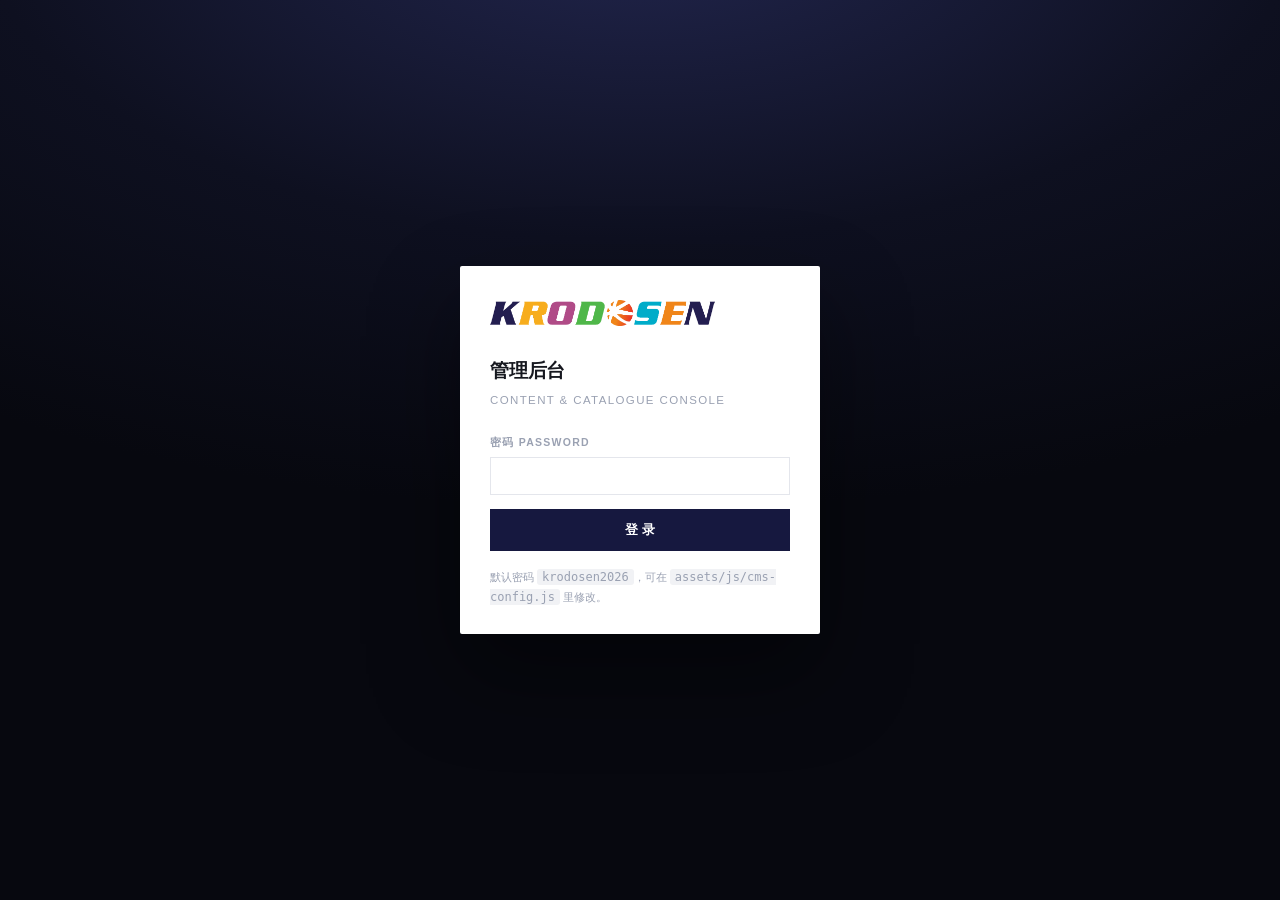
<file: admin.html>
<!DOCTYPE html>
<html lang="zh-CN">
<head>
<meta charset="UTF-8">
<meta name="viewport" content="width=device-width, initial-scale=1">
<title>KRODOSEN 管理后台</title>
<meta name="robots" content="noindex, nofollow">
<link rel="icon" href="img/logo.png">
<link rel="stylesheet" href="assets/css/admin.css?v=20261117c">
</head>
<body class="adm">

<!-- ============ LOGIN ============ -->
<div class="login" id="loginView">
  <form class="login__box" id="loginForm" autocomplete="off">
    <div class="login__logo"><img src="img/logo.png" alt="KRODOSEN"></div>
    <h1>管理后台</h1>
    <p class="login__sub">Content &amp; catalogue console</p>
    <label class="fld">
      <span>密码 Password</span>
      <input type="password" id="loginPw" required autocomplete="current-password">
    </label>
    <button type="submit" class="btn btn--primary btn--block">登 录</button>
    <p class="login__msg" id="loginMsg" hidden></p>
    <p class="login__hint">默认密码 <code>krodosen2026</code>，可在 <code>assets/js/cms-config.js</code> 里修改。</p>
  </form>
</div>

<!-- ============ APP ============ -->
<div class="shell" id="shellView" hidden>
  <aside class="side">
    <div class="side__brand">
      <img src="img/logo-rev.png" alt="KRODOSEN">
      <span>Console</span>
    </div>

    <nav class="side__nav">
      <button class="side__link is-on" data-view="products">
        <svg viewBox="0 0 20 20" fill="none" stroke="currentColor" stroke-width="1.5"><rect x="2.5" y="3.5" width="15" height="5"/><rect x="2.5" y="11.5" width="15" height="5"/></svg>
        <span>产品管理</span><i data-badge-products>0</i>
      </button>
      <button class="side__link" data-view="content">
        <svg viewBox="0 0 20 20" fill="none" stroke="currentColor" stroke-width="1.5"><path d="M3 4h14M3 8h9M3 12h14M3 16h7"/></svg>
        <span>页面装修</span>
      </button>
      <button class="side__link" data-view="articles">
        <svg viewBox="0 0 20 20" fill="none" stroke="currentColor" stroke-width="1.5"><path d="M4 3h9l3 3v11H4z"/><path d="M7 9h6M7 12h6M7 6h3"/></svg>
        <span>文章管理</span><i data-badge-articles>0</i>
      </button>
      <button class="side__link" data-view="inquiries">
        <svg viewBox="0 0 20 20" fill="none" stroke="currentColor" stroke-width="1.5"><rect x="2.5" y="4.5" width="15" height="11" rx="1.5"/><path d="M3 6l7 5 7-5"/></svg>
        <span>询盘消息</span><i class="i--alert" data-badge-inq>0</i>
      </button>
      <button class="side__link" data-view="stats">
        <svg viewBox="0 0 20 20" fill="none" stroke="currentColor" stroke-width="1.5"><path d="M3 17V9M8 17V4M13 17v-6M18 17V7"/></svg>
        <span>访问统计</span>
      </button>
    </nav>

    <div class="side__foot">
      <div class="mode" data-mode-badge>本地模式</div>
      <a class="side__mini" href="index.html" target="_blank" rel="noopener">查看网站 ↗</a>
      <button class="side__mini" id="logoutBtn">退出登录</button>
    </div>
  </aside>

  <main class="main">
    <header class="top">
      <div>
        <h2 id="viewTitle">产品管理</h2>
        <p id="viewSub" class="top__sub"></p>
      </div>
      <div class="top__act" id="viewActions"></div>
    </header>

    <!-- ---------- PRODUCTS ---------- -->
    <section class="view" id="view-products">
      <div class="bar">
        <div class="search">
          <svg viewBox="0 0 16 16" fill="none" stroke="currentColor" stroke-width="1.6"><circle cx="7" cy="7" r="4.6"/><path d="M10.6 10.6 14 14"/></svg>
          <input type="search" id="prodSearch" placeholder="搜索型号 / 分类 / 子类 / 参数">
        </div>
        <select id="prodCat" class="sel"><option value="all">全部分类</option></select>
        <button class="btn" id="addProd">＋ 新增产品</button>
        <button class="btn btn--ghost" id="resetProds">重置为示例数据</button>
      </div>

      <div class="tblwrap">
        <table class="tbl">
          <thead>
            <tr>
              <th class="w-img">图片</th>
              <th>型号</th>
              <th>分类 / 子类</th>
              <th>封装</th>
              <th>状态</th>
              <th>更新时间</th>
              <th class="w-act">操作</th>
            </tr>
          </thead>
          <tbody id="prodRows"></tbody>
        </table>
        <div class="empty" id="prodEmpty" hidden>没有匹配的产品</div>
      </div>

      <div class="pager" id="prodPager"></div>
    </section>

    <!-- ---------- CONTENT ---------- -->
    <section class="view" id="view-content" hidden>
      <p class="hint">这里的修改会覆盖网站上的对应文案（分英文 / 繁体中文两套）。留空表示使用默认文案。</p>
      <div id="contentList" class="clist"></div>
    </section>

    <!-- ---------- INQUIRIES ---------- -->
    <section class="view" id="view-inquiries" hidden>
      <div class="bar">
        <div class="search">
          <svg viewBox="0 0 16 16" fill="none" stroke="currentColor" stroke-width="1.6"><circle cx="7" cy="7" r="4.6"/><path d="M10.6 10.6 14 14"/></svg>
          <input type="search" id="inqSearch" placeholder="搜索姓名 / 公司 / 邮箱 / 内容">
        </div>
        <button class="btn btn--ghost" id="exportInq">导出 CSV</button>
      </div>
      <div class="tblwrap">
        <table class="tbl">
          <thead>
            <tr><th class="w-dot"></th><th>姓名</th><th>公司</th><th>邮箱</th><th>主题</th><th>时间</th><th class="w-act">操作</th></tr>
          </thead>
          <tbody id="inqRows"></tbody>
        </table>
        <div class="empty" id="inqEmpty" hidden>还没有收到询盘</div>
      </div>
    </section>

    <!-- ---------- ARTICLES ---------- -->
    <section class="view" id="view-articles" hidden>
      <div class="bar">
        <div class="search">
          <svg viewBox="0 0 16 16" fill="none" stroke="currentColor" stroke-width="1.6"><circle cx="7" cy="7" r="4.6"/><path d="M10.6 10.6 14 14"/></svg>
          <input type="search" id="artSearch" placeholder="搜索标题 / 分类 / 正文">
        </div>
        <button class="btn" id="addArt">＋ 新增文章</button>
      </div>
      <div class="tblwrap">
        <table class="tbl">
          <thead>
            <tr>
              <th>标题</th>
              <th class="w-cat">分类</th>
              <th class="w-date">发布日期</th>
              <th class="w-state">状态</th>
              <th class="w-act">操作</th>
            </tr>
          </thead>
          <tbody id="artRows"></tbody>
        </table>
        <div class="empty" id="artEmpty" hidden>还没有文章，点右上角「新增文章」开始写第一篇</div>
      </div>
    </section>

    <!-- ---------- TRAFFIC ---------- -->
    <section class="view" id="view-stats" hidden>
      <div class="bar">
        <div class="seg" id="statRange">
          <button type="button" data-days="7" class="is-on">近 7 天</button>
          <button type="button" data-days="30">近 30 天</button>
          <button type="button" data-days="90">近 90 天</button>
        </div>
        <button class="btn btn--ghost" id="statRefresh">刷新数据</button>
      </div>

      <div class="kpis">
        <div class="kpi"><span>今日浏览</span><b data-kpi="todayPv">—</b><em>次</em></div>
        <div class="kpi"><span>今日访客</span><b data-kpi="todayUv">—</b><em>人</em></div>
        <div class="kpi"><span>区间浏览</span><b data-kpi="pv">—</b><em>次</em></div>
        <div class="kpi"><span>区间访客</span><b data-kpi="uv">—</b><em>人</em></div>
      </div>

      <div class="panel">
        <h3>每日浏览趋势</h3>
        <div class="chart" data-chart><em class="chart__empty">暂无数据</em></div>
      </div>

      <div class="grid2">
        <div class="panel"><h3>热门页面</h3><div class="rank" data-rank="pages"></div></div>
        <div class="panel"><h3>流量来源</h3><div class="rank" data-rank="refs"></div></div>
        <div class="panel"><h3>访客地区</h3><div class="rank" data-rank="geo"></div></div>
        <div class="panel"><h3>访问设备</h3><div class="rank" data-rank="devices"></div></div>
      </div>

      <div class="panel">
        <h3>最近访问记录 <small>（最新 120 条）</small></h3>
        <div class="tblwrap">
          <table class="tbl tbl--visit">
            <thead>
              <tr>
                <th class="w-time">时间</th>
                <th>访问页面</th>
                <th class="w-ref">来源</th>
                <th class="w-geo">地区</th>
                <th class="w-dev">设备</th>
                <th class="w-ip">IP</th>
              </tr>
            </thead>
            <tbody id="statRecent"></tbody>
          </table>
          <div class="empty" id="statEmpty" hidden>还没有访问数据，等第一个访客上门</div>
        </div>
      </div>
    </section>
  </main>
</div>

<!-- ============ PRODUCT MODAL ============ -->
<div class="modal" id="prodModal" hidden>
  <div class="modal__in">
    <header class="modal__hd">
      <h3 id="prodModalTitle">新增产品</h3>
      <button class="modal__x" id="prodClose">&times;</button>
    </header>
    <div class="modal__bd">
      <div class="grid2">
        <label class="fld"><span>型号 Part number *</span><input id="pModel" required></label>
        <label class="fld"><span>分类 Category</span><select id="pCat" class="sel"></select></label>
        <label class="fld"><span>子类型 Key</span><select id="pKind" class="sel"></select></label>
        <label class="fld"><span>封装 Package</span><input id="pPkg"></label>
        <label class="fld"><span>价格 Price (USD) <em class="fld__tag">内部记录，网站不展示</em></span><input id="pPrice" placeholder="0.85"></label>
        <label class="fld"><span>状态 Status</span>
          <select id="pStatus" class="sel">
            <option value="stock">现货供应 · In stock</option>
            <option value="build">订货 · Build to order</option>
            <option value="eol">停产 · Discontinued</option>
          </select>
        </label>
      </div>

      <label class="fld"><span>关键参数摘要 Key specs</span><input id="pKey" placeholder="SOT23-6 · 1 · 4.75-23V"></label>

      <label class="fld">
        <span>规格参数（每行一条：参数键=值，键名取自该子类型的筛选项）</span>
        <textarea id="pSpecs" rows="7" placeholder="package_spec=SOT23-6&#10;input_voltage=4.75-23V&#10;output_voltage=1.0-17V"></textarea>
      </label>
      <p class="fld__help" id="pSpecsHelp"></p>

      <div class="grid2">
        <label class="fld"><span>产品图片</span>
          <input type="file" id="pImage" accept="image/*">
        </label>
        <label class="fld"><span>规格书链接（可选）</span><input id="pDs" placeholder="datasheets/xxx.pdf"></label>
      </div>
      <div class="thumb-preview"><img id="pPreview" alt=""><span id="pPreviewTip">未选择图片</span></div>

      <label class="fld"><span>备注 Remarks</span><input id="pRemarks"></label>
    </div>
    <footer class="modal__ft">
      <button class="btn btn--ghost" id="prodCancel">取消</button>
      <button class="btn btn--primary" id="prodSave">保存</button>
    </footer>
  </div>
</div>

<!-- ============ ARTICLE MODAL ============ -->
<div class="modal" id="artModal" hidden>
  <div class="modal__in modal__in--lg">
    <header class="modal__hd">
      <h3 id="artModalTitle">新增文章</h3>
      <button class="modal__x" id="artClose">&times;</button>
    </header>
    <div class="modal__bd">
      <div class="grid2">
        <label class="fld"><span>标题 Title（英文）*</span><input id="aTitleEn" placeholder="IP67 circular connector series extended to 12 pins"></label>
        <label class="fld"><span>标题 Title（繁中）</span><input id="aTitleZh" placeholder="IP67 圓形連接器系列擴展至 12 針"></label>
      </div>
      <div class="grid2">
        <label class="fld"><span>分类 Category</span>
          <select id="aCat" class="sel">
            <option value="Product">Product · 产品</option>
            <option value="Quality">Quality · 质量</option>
            <option value="Company">Company · 公司</option>
            <option value="Technology">Technology · 技术</option>
          </select>
        </label>
        <label class="fld"><span>发布日期 Publish date</span><input id="aDate" type="date"></label>
      </div>
      <div class="grid2">
        <label class="fld"><span>摘要 Summary（英文）</span><textarea id="aExcEn" rows="3" placeholder="一句话说明"></textarea></label>
        <label class="fld"><span>摘要 Summary（繁中）</span><textarea id="aExcZh" rows="3" placeholder="一句話說明"></textarea></label>
      </div>
      <div class="grid2">
        <label class="fld"><span>正文 Body（英文，空行分段）</span><textarea id="aBodyEn" rows="10"></textarea></label>
        <label class="fld"><span>正文 Body（繁中，空行分段）</span><textarea id="aBodyZh" rows="10"></textarea></label>
      </div>
      <label class="chk"><input type="checkbox" id="aPub" checked><span>发布（取消勾选则保存为草稿，前台不显示）</span></label>
    </div>
    <footer class="modal__ft">
      <button class="btn btn--ghost" id="artCancel">取消</button>
      <button class="btn btn--primary" id="artSave">保存</button>
    </footer>
  </div>
</div>

<!-- ============ INQUIRY MODAL ============ -->
<div class="modal" id="inqModal" hidden>
  <div class="modal__in modal__in--sm">
    <header class="modal__hd">
      <h3>询盘详情</h3>
      <button class="modal__x" id="inqClose">&times;</button>
    </header>
    <div class="modal__bd" id="inqDetail"></div>
    <footer class="modal__ft">
      <button class="btn btn--ghost" id="inqDelete">删除</button>
      <a class="btn btn--primary" id="inqReply" href="#">邮件回复</a>
    </footer>
  </div>
</div>

<script src="assets/js/catalog-data.js?v=20261117c"></script>
<script src="assets/js/i18n.js?v=20261117c"></script>
<script src="assets/js/cms-config.js?v=20261117c"></script>
<script src="assets/js/store.js?v=20261117c"></script>
<script src="assets/js/pkg-art.js?v=20261117c"></script>
<script src="assets/js/admin.js?v=20261117c"></script>
</body>
</html>
</file>
<file: assets/css/admin.css>
/* ============ KRODOSEN admin ============ */
:root{
  --navy:#16183F; --ink:#16181F; --ink2:#3B4050; --muted:#737A8C; --muted2:#9AA1B2;
  --line:#E4E6EC; --paper:#F6F7F9; --white:#fff; --gold:#F0A818; --burst:#E8501F;
  --ok:#2C7A3C; --okbg:#F0F9F1; --err:#B42318; --errbg:#FEF3F2;
  --mono:ui-monospace,SFMono-Regular,Menlo,Consolas,monospace;
  --ease:cubic-bezier(.22,.61,.36,1);
}
*{box-sizing:border-box;}
html,body{margin:0;padding:0;}
body.adm{
  font-family:-apple-system,BlinkMacSystemFont,"Segoe UI","Microsoft YaHei","PingFang SC",sans-serif;
  font-size:13.5px; line-height:1.65; color:var(--ink); background:var(--paper);
  -webkit-font-smoothing:antialiased;
}
img{max-width:100%;}
button{font-family:inherit;}
code{font-family:var(--mono); background:#F1F2F5; padding:1px 5px; border-radius:3px; font-size:12px;}

/* ---------- buttons ---------- */
.btn{
  display:inline-flex; align-items:center; justify-content:center; gap:7px;
  height:36px; padding:0 14px; border:1px solid var(--line); background:#fff;
  font-size:12.5px; font-weight:600; color:var(--ink2); cursor:pointer;
  transition:.18s var(--ease); white-space:nowrap;
}
.btn:hover{border-color:var(--navy); color:var(--navy);}
.btn--primary{background:var(--navy); border-color:var(--navy); color:#fff;}
.btn--primary:hover{background:#242860; color:#fff;}
.btn--ghost{background:transparent; color:var(--muted);}
.btn--ghost:hover{color:var(--burst); border-color:var(--burst);}
.btn--block{width:100%; height:42px; font-size:13px;}
.btn--sm{height:30px; padding:0 10px; font-size:11.5px;}
.btn--danger{color:var(--err); border-color:#F4C7C3;}
.btn--danger:hover{background:var(--errbg); border-color:var(--err); color:var(--err);}

/* ---------- login ---------- */
.login{min-height:100vh; display:flex; align-items:center; justify-content:center; padding:24px;
  background:radial-gradient(1200px 600px at 50% -10%, #22264F 0%, #0E1020 55%, #07080F 100%);}
.login__box{width:100%; max-width:360px; background:#fff; padding:34px 30px 26px; border-radius:2px;
  box-shadow:0 40px 90px rgba(0,0,0,.45);}
.login__logo img{height:26px; width:auto;}
.login__box h1{margin:22px 0 4px; font-size:19px; letter-spacing:-.01em;}
.login__sub{margin:0 0 24px; font-size:11.5px; letter-spacing:.12em; text-transform:uppercase; color:var(--muted2);}
.login__hint{margin:16px 0 0; font-size:11px; line-height:1.7; color:var(--muted2);}
.login__msg{margin:12px 0 0; font-size:12px; padding:8px 10px; background:var(--errbg); color:var(--err);}

/* ---------- fields ---------- */
.fld{display:block; margin-bottom:14px;}
.fld > span{display:block; margin-bottom:6px; font-size:10.5px; font-weight:700;
  letter-spacing:.12em; text-transform:uppercase; color:var(--muted2);}
.fld input[type=text],.fld input[type=password],.fld input[type=email],.fld input:not([type]),
.fld input[type=search],.fld textarea,.fld input[type=file],.sel{
  width:100%; height:38px; padding:0 11px; border:1px solid var(--line); background:#fff;
  font-family:inherit; font-size:13px; color:var(--ink); transition:.18s;
}
.fld textarea{height:auto; padding:10px 11px; resize:vertical; line-height:1.7; font-family:var(--mono); font-size:12.5px;}
.fld input:focus,.fld textarea:focus,.sel:focus{outline:none; border-color:var(--navy); box-shadow:0 0 0 3px rgba(22,24,63,.07);}
.fld__help{margin:-6px 0 14px; font-size:11px; color:var(--muted2); line-height:1.7;}
.grid2{display:grid; grid-template-columns:1fr 1fr; gap:0 18px;}

/* ---------- shell ---------- */
.shell{display:grid; grid-template-columns:236px 1fr; min-height:100vh;}
.side{background:#0E1020; color:#fff; display:flex; flex-direction:column; padding:22px 0; position:sticky; top:0; height:100vh;}
.side__brand{display:flex; align-items:center; gap:10px; padding:0 20px 22px; border-bottom:1px solid rgba(255,255,255,.08);}
.side__brand img{height:20px; width:auto;}
.side__brand span{font-size:10px; letter-spacing:.2em; text-transform:uppercase; color:rgba(255,255,255,.5);}
.side__nav{padding:16px 12px; display:flex; flex-direction:column; gap:4px;}
.side__link{
  display:flex; align-items:center; gap:11px; padding:10px 12px; width:100%;
  border:0; background:transparent; color:rgba(255,255,255,.72);
  font-size:13px; text-align:left; cursor:pointer; transition:.18s;
}
.side__link svg{width:17px; height:17px; flex:0 0 auto; opacity:.75;}
.side__link span{flex:1;}
.side__link i{font-style:normal; font-size:10.5px; font-family:var(--mono); color:rgba(255,255,255,.5);}
.side__link i.i--alert{color:var(--gold);}
.side__link:hover{background:rgba(255,255,255,.06); color:#fff;}
.side__link.is-on{background:var(--gold); color:#16183F; font-weight:700;}
.side__link.is-on svg{opacity:1;}
.side__link.is-on i{color:#16183F;}
.side__foot{margin-top:auto; padding:18px 20px 0; border-top:1px solid rgba(255,255,255,.08); display:flex; flex-direction:column; gap:9px;}
.mode{align-self:flex-start; padding:3px 9px; border:1px solid rgba(255,255,255,.2);
  font-size:10px; letter-spacing:.1em; text-transform:uppercase; color:rgba(255,255,255,.66);}
.mode.is-cloud{border-color:var(--gold); color:var(--gold);}
.side__mini{background:none; border:0; padding:0; text-align:left; font-size:11.5px; color:rgba(255,255,255,.55); cursor:pointer; text-decoration:none;}
.side__mini:hover{color:#fff;}

.main{padding:26px 30px 60px; min-width:0;}
.top{display:flex; align-items:flex-end; justify-content:space-between; gap:20px; margin-bottom:22px;}
.top h2{margin:0; font-size:21px; letter-spacing:-.01em;}
.top__sub{margin:5px 0 0; font-size:12px; color:var(--muted);}
.top__act{display:flex; gap:9px;}

/* ---------- toolbar ---------- */
.bar{display:flex; flex-wrap:wrap; gap:9px; align-items:center; margin-bottom:16px;}
.search{position:relative; flex:1 1 260px; min-width:200px;}
.search svg{position:absolute; left:12px; top:50%; transform:translateY(-50%); width:15px; height:15px; color:var(--muted2);}
.search input{width:100%; height:38px; padding:0 12px 0 36px; border:1px solid var(--line); background:#fff; font-family:inherit; font-size:13px;}
.search input:focus{outline:none; border-color:var(--navy); box-shadow:0 0 0 3px rgba(22,24,63,.07);}
.sel{width:auto; min-width:150px; height:38px; padding:0 30px 0 11px; border:1px solid var(--line); background:#fff;
  font-family:inherit; font-size:12.5px; appearance:none;
  background-image:url("data:image/svg+xml,%3Csvg xmlns='http://www.w3.org/2000/svg' width='10' height='6'%3E%3Cpath d='M1 1l4 4 4-4' fill='none' stroke='%23737A8C' stroke-width='1.4'/%3E%3C/svg%3E");
  background-repeat:no-repeat; background-position:right 11px center;}

/* ---------- table ---------- */
.tblwrap{background:#fff; border:1px solid var(--line); overflow-x:auto;}
.tbl{width:100%; border-collapse:collapse; min-width:820px;}
.tbl th{
  padding:11px 14px; text-align:left; background:#FBFBFC; border-bottom:1px solid var(--line);
  font-size:10px; font-weight:700; letter-spacing:.14em; text-transform:uppercase; color:var(--muted2); white-space:nowrap;
}
.tbl td{padding:11px 14px; border-bottom:1px solid #F0F1F4; font-size:12.8px; vertical-align:middle;}
.tbl tr:last-child td{border-bottom:0;}
.tbl tbody tr:hover{background:#FCFCFD;}
.w-img{width:56px;}
.w-act{width:132px;}
.w-dot{width:26px;}
.thumb{width:38px; height:38px; border:1px solid var(--line); background:#fff; display:flex; align-items:center; justify-content:center; padding:2px;}
.thumb img{max-width:100%; max-height:100%; object-fit:contain;}
.mdl{font-family:var(--mono); font-size:12.5px; font-weight:600; color:var(--navy);}
.sub{display:block; margin-top:2px; font-size:10.5px; color:var(--muted2);}
.price{font-family:var(--mono); font-size:12.5px;}
.tag{display:inline-block; padding:2px 8px; border:1px solid var(--line); font-size:10.5px; color:var(--muted);}
.tag--ok{background:var(--okbg); border-color:#D3EBD7; color:var(--ok);}
.tag--build{background:#FFF8EC; border-color:#F3E0BC; color:#9A6B12;}
.tag--eol{background:#F5F5F7; border-color:#E2E3E9; color:#8A8F9E;}
.dot{display:inline-block; width:7px; height:7px; border-radius:50%; background:var(--line);}
.dot.is-new{background:var(--burst);}
.acts{display:flex; gap:6px;}
.empty{padding:44px 0; text-align:center; font-size:12.5px; color:var(--muted2);}
.ro{color:var(--muted2); font-size:11px;}

/* ---------- pager ---------- */
.pager{display:flex; align-items:center; justify-content:space-between; gap:16px; flex-wrap:wrap; margin-top:16px;}
.pager__info{font-size:11.5px; color:var(--muted);}
.pager__info b{font-family:var(--mono); color:var(--navy);}
.pager__ctl{display:flex; gap:4px; align-items:center;}
.pager__b{min-width:32px; height:32px; padding:0 8px; border:1px solid var(--line); background:#fff;
  font-family:var(--mono); font-size:12px; color:var(--ink2); cursor:pointer;}
.pager__b:hover:not(:disabled){border-color:var(--navy); color:var(--navy);}
.pager__b.is-on{background:var(--navy); border-color:var(--navy); color:#fff;}
.pager__b:disabled{opacity:.35; cursor:default;}
.pager__gap{padding:0 2px; color:var(--muted2);}

/* ---------- content editor ---------- */
.hint{margin:0 0 16px; padding:10px 13px; background:#FFFDF5; border:1px solid #F3E6C4; font-size:12px; color:#7C5C12;}
.clist{display:flex; flex-direction:column; gap:10px;}
.citem{background:#fff; border:1px solid var(--line); padding:14px 16px;}
.citem__hd{display:flex; align-items:center; gap:10px; margin-bottom:10px;}
.citem__k{font-family:var(--mono); font-size:11px; color:var(--muted2); background:#F1F2F5; padding:2px 7px;}
.citem__l{font-size:12.5px; font-weight:600; color:var(--ink2); flex:1;}
.citem__st{font-size:10px; letter-spacing:.1em; text-transform:uppercase; color:var(--muted2);}
.citem__st.is-on{color:var(--ok);}
.citem textarea{width:100%; min-height:52px; padding:9px 11px; border:1px solid var(--line);
  font-family:inherit; font-size:13px; line-height:1.65; resize:vertical;}
.citem textarea:focus{outline:none; border-color:var(--navy);}
.citem__row{display:grid; grid-template-columns:1fr 1fr; gap:12px;}
.citem__sub{display:block; margin-bottom:5px; font-size:10px; letter-spacing:.12em; text-transform:uppercase; color:var(--muted2);}
.citem__ft{display:flex; gap:8px; margin-top:10px;}

/* ---------- modal ---------- */
.modal{position:fixed; inset:0; z-index:80; background:rgba(10,12,24,.55);
  display:flex; align-items:center; justify-content:center; padding:24px;}
.modal__in{width:min(760px,100%); max-height:92vh; display:flex; flex-direction:column; background:#fff; box-shadow:0 30px 80px rgba(0,0,0,.35);}
.modal__in--sm{width:min(560px,100%);}
.modal__hd{display:flex; align-items:center; justify-content:space-between; padding:14px 18px; border-bottom:1px solid var(--line);}
.modal__hd h3{margin:0; font-size:15px;}
.modal__x{border:0; background:none; font-size:22px; line-height:1; color:var(--muted); cursor:pointer;}
.modal__x:hover{color:var(--burst);}
.modal__bd{padding:18px; overflow:auto;}
.modal__ft{display:flex; justify-content:flex-end; gap:9px; padding:13px 18px; border-top:1px solid var(--line); background:#FBFBFC;}
.thumb-preview{display:flex; align-items:center; gap:12px; margin:-4px 0 16px;}
.thumb-preview img{width:64px; height:64px; object-fit:contain; border:1px solid var(--line); background:#fff;}
.thumb-preview span{font-size:11.5px; color:var(--muted2);}

/* ---------- inquiry detail ---------- */
.dl{display:grid; grid-template-columns:88px 1fr; gap:8px 14px; font-size:13px;}
.dl dt{font-size:10px; letter-spacing:.12em; text-transform:uppercase; color:var(--muted2); padding-top:3px;}
.dl dd{margin:0; word-break:break-word;}
.inq-msg{margin:16px 0 0; padding:13px; background:var(--paper); font-size:13px; line-height:1.8; white-space:pre-wrap;}

/* ---------- toast ---------- */
.toast{
  position:fixed; left:50%; bottom:28px; transform:translate(-50%,16px); z-index:120;
  padding:11px 18px; background:var(--navy); color:#fff; font-size:12.5px;
  opacity:0; pointer-events:none; transition:.24s var(--ease);
}
.toast.is-on{opacity:1; transform:translate(-50%,0);}
.toast.is-err{background:var(--err);}

@media (max-width:900px){
  .shell{grid-template-columns:1fr;}
  .side{position:static; height:auto; flex-direction:row; align-items:center; padding:12px; gap:10px; overflow-x:auto;}
  .side__brand{padding:0 10px 0 0; border:0;}
  .side__nav{flex-direction:row; padding:0; gap:6px;}
  .side__link{padding:8px 10px; white-space:nowrap;}
  .side__foot{margin:0; padding:0; border:0; flex-direction:row; align-items:center; gap:8px;}
  .main{padding:18px 16px 50px;}
  .grid2,.citem__row{grid-template-columns:1fr;}
}
/* hidden 属性优先于 display 声明（修复 .modal/.pager 等覆盖 hidden 的问题） */
[hidden]{display:none !important;}

/* ---------- 文章管理 ---------- */
.modal__in--lg{ width:min(980px,100%); }
.w-cat{ width:120px; }
.w-date{ width:130px; }
.w-state{ width:110px; }
.chk{ display:flex; align-items:center; gap:9px; margin-top:14px; font-size:12.5px; color:var(--ink2); cursor:pointer; }
.chk input{ width:15px; height:15px; accent-color:#16183F; }
.fld__tag{ font-style:normal; font-size:10.5px; color:var(--muted2); margin-left:6px; }
#view-articles .mdl + .sub{ display:block; margin-top:3px; }

/* ---------- 访问统计 ---------- */
.seg{ display:inline-flex; border:1px solid var(--line); background:#fff; }
.seg button{
  height:34px; padding:0 14px; border:0; background:transparent; cursor:pointer;
  font-size:12.5px; font-weight:600; color:var(--muted); border-right:1px solid var(--line);
  transition:.16s var(--ease);
}
.seg button:last-child{ border-right:0; }
.seg button:hover{ color:var(--navy); }
.seg button.is-on{ background:var(--navy); color:#fff; }

.kpis{ display:grid; grid-template-columns:repeat(4,1fr); gap:12px; margin-bottom:16px; }
.kpi{
  background:#fff; border:1px solid var(--line); padding:16px 18px 14px;
  display:flex; align-items:baseline; gap:6px; flex-wrap:wrap;
}
.kpi span{ flex:1 0 100%; font-size:11.5px; color:var(--muted); letter-spacing:.04em; }
.kpi b{ font-family:var(--mono); font-size:26px; line-height:1.1; color:var(--navy); font-weight:700; }
.kpi em{ font-style:normal; font-size:11.5px; color:var(--muted2); }

.panel{ background:#fff; border:1px solid var(--line); padding:18px 20px 16px; margin-bottom:16px; }
.panel h3{
  margin:0 0 16px; font-size:11px; font-weight:700; letter-spacing:.14em;
  text-transform:uppercase; color:var(--navy); padding-bottom:12px; border-bottom:1px solid var(--ink);
}
.panel h3 small{ font-weight:400; letter-spacing:0; text-transform:none; color:var(--muted2); font-size:11px; }

.panels2{ display:grid; grid-template-columns:1fr 1fr; gap:16px; }
.panels2 .panel{ margin-bottom:0; }

/* 趋势柱状图 */
.chart{ display:flex; align-items:flex-end; gap:2px; height:196px; padding-top:18px; }
.cbar{ flex:1 1 0; display:flex; flex-direction:column; justify-content:flex-end; align-items:center;
  height:100%; position:relative; min-width:0; }
.cbar i{ display:block; width:100%; max-width:44px; background:var(--burst); border-radius:1px 1px 0 0;
  transition:height .3s var(--ease), background .16s; }
.cbar.is-zero i{ background:#E7E9EF; }
.cbar:hover i{ background:var(--navy); }
.cbar b{
  position:absolute; top:-16px; left:50%; transform:translateX(-50%);
  font-family:var(--mono); font-size:10px; color:var(--muted); font-weight:600;
  opacity:0; transition:.16s;
}
.cbar:hover b{ opacity:1; }
.cbar span{
  display:block; margin-top:7px; font-family:var(--mono); font-size:9.5px; color:var(--muted2);
  white-space:nowrap; height:12px;
}
.chart__empty{ display:block; width:100%; text-align:center; padding:34px 0; font-style:normal;
  font-size:12px; color:var(--muted2); }

/* 排行榜 */
.rk + .rk{ margin-top:13px; }
.rk__top{ display:flex; align-items:center; gap:8px; margin-bottom:5px; }
.rk__l{ flex:1 1 auto; font-size:12.5px; color:var(--ink2); overflow:hidden; text-overflow:ellipsis; white-space:nowrap; }
.rk__tag{ font-style:normal; font-size:10px; padding:1px 6px; background:var(--paper); border:1px solid var(--line); color:var(--muted); white-space:nowrap; }
.rk__n{ font-family:var(--mono); font-size:12px; color:var(--navy); font-weight:600; white-space:nowrap; }
.rk__bar{ height:5px; background:var(--paper); overflow:hidden; }
.rk__bar i{ display:block; height:100%; background:linear-gradient(90deg,#F0A818,var(--burst)); }
.rk__sub{ margin-top:4px; font-size:11px; color:var(--muted2); }

/* 来源标签 */
.rtag{ display:inline-block; font-size:10px; padding:1px 6px; border-radius:2px; white-space:nowrap;
  background:#EEF0F5; color:var(--ink2); }
.rtag--search{ background:#EAF1FE; color:#1B4FA8; }
.rtag--social{ background:#FDF0E8; color:#A2451A; }
.rtag--referral{ background:#F1ECFB; color:#5A3B99; }
.rtag--direct{ background:#EEF0F5; color:#4A5060; }
.rtag--internal{ background:#EDF6EE; color:#2C7A3C; }

/* 最近访问表 */
.tbl--visit td{ font-size:12.5px; }
.tbl--visit .mono{ font-family:var(--mono); font-size:11.5px; color:var(--muted); white-space:nowrap; }
.w-time{ width:96px; }
.w-ref{ width:190px; }
.w-geo{ width:180px; }
.w-dev{ width:70px; }
.w-ip{ width:120px; }

@media(max-width:1080px){
  .kpis{ grid-template-columns:1fr 1fr; }
  .panels2{ grid-template-columns:1fr; }
}
@media(max-width:600px){
  .kpis{ grid-template-columns:1fr 1fr; gap:8px; }
  .kpi b{ font-size:20px; }
  .chart{ height:150px; }
  .w-ref,.w-geo,.w-ip{ width:auto; }
}
</file>
